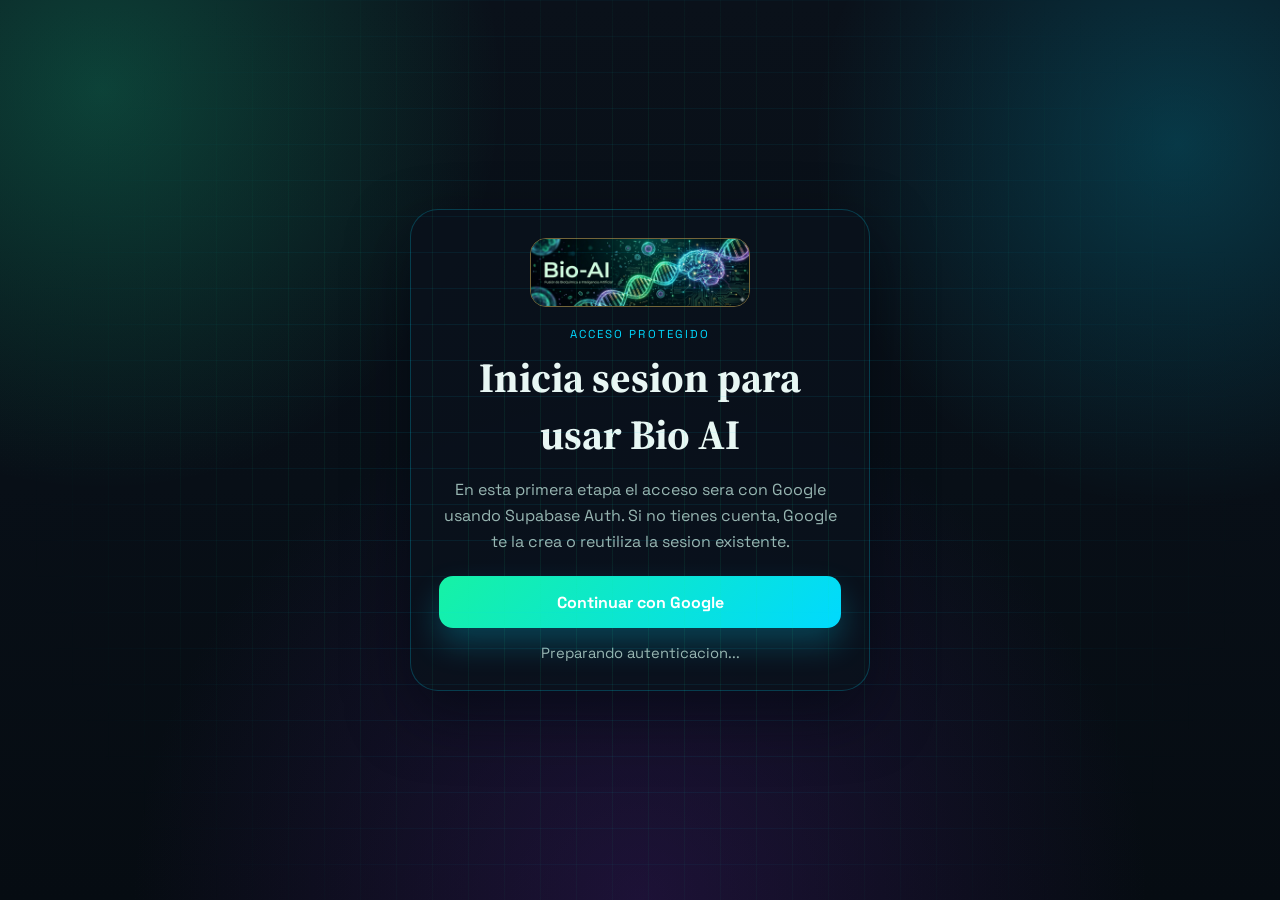
<file: login.html>
<!DOCTYPE html>
<html lang="es">
<head>
  <meta charset="UTF-8" />
  <meta name="viewport" content="width=device-width, initial-scale=1.0" />
  <title>Bio AI | Acceso</title>
  <link rel="preconnect" href="https://fonts.googleapis.com" />
  <link rel="preconnect" href="https://fonts.gstatic.com" crossorigin />
  <link href="https://fonts.googleapis.com/css2?family=Space+Grotesk:wght@400;500;700&family=Source+Serif+4:wght@400;600&display=swap" rel="stylesheet" />
  <link rel="stylesheet" href="styles/style.css?v=20260414-2" />
</head>
<body>
  <main class="auth-shell">
    <section class="auth-card" aria-label="Ingreso a Bio AI">
      <img class="auth-banner" src="assets/banner.png" alt="Banner de Bio AI" />
      <p class="auth-eyebrow">Acceso protegido</p>
      <h1>Inicia sesion para usar Bio AI</h1>
      <p class="auth-copy">En esta primera etapa el acceso sera con Google usando Supabase Auth. Si no tienes cuenta, Google te la crea o reutiliza la sesion existente.</p>
      <button id="googleLoginButton" class="btn btn-primary auth-google" type="button">Continuar con Google</button>
      <p id="authMessage" class="auth-message">Preparando autenticacion...</p>
    </section>
  </main>

  <script type="module" src="scripts/login.js?v=20260414-2"></script>
</body>
</html>
</file>
<file: styles/style.css>
:root {
  --bg: #060c12;
  --panel: rgba(10, 18, 28, 0.86);
  --ink: #e8f7f4;
  --muted: #98b6b2;
  --line: rgba(22, 242, 165, 0.24);
  --accent: #16f2a5;
  --accent-strong: #00d9ff;
  --alert: #f4c95d;
  --shadow: 0 24px 60px rgba(2, 8, 14, 0.55);
  --radius-xl: 28px;
  --radius-lg: 20px;
}

* {
  box-sizing: border-box;
}

html {
  height: 100%;
  scroll-behavior: smooth;
}

body {
  margin: 0;
  height: 100%;
  overflow: hidden;
  font-family: "Space Grotesk", sans-serif;
  color: var(--ink);
  background:
    radial-gradient(circle at 8% 10%, rgba(22, 242, 165, 0.22), transparent 28%),
    radial-gradient(circle at 92% 16%, rgba(0, 217, 255, 0.2), transparent 26%),
    radial-gradient(circle at 50% 100%, rgba(73, 29, 125, 0.34), transparent 46%),
    linear-gradient(180deg, #0a111a 0%, #080f17 54%, #060c12 100%);
}

body::before {
  content: "";
  position: fixed;
  inset: 0;
  pointer-events: none;
  background-image: linear-gradient(rgba(0, 217, 255, 0.08) 1px, transparent 1px), linear-gradient(90deg, rgba(22, 242, 165, 0.08) 1px, transparent 1px);
  background-size: 36px 36px;
  mask-image: radial-gradient(circle at center, black 28%, transparent 80%);
}

button,
textarea {
  font: inherit;
}

img {
  max-width: 100%;
  display: block;
}

.auth-shell {
  min-height: 100dvh;
  display: grid;
  place-items: center;
  padding: 24px;
}

.auth-card {
  width: min(100%, 460px);
  padding: 28px;
  border-radius: 28px;
  background: rgba(10, 18, 28, 0.88);
  border: 1px solid rgba(0, 217, 255, 0.22);
  box-shadow: var(--shadow);
  text-align: center;
}

.auth-banner {
  width: min(100%, 220px);
  margin: 0 auto 20px;
  border-radius: 16px;
  border: 1px solid rgba(244, 201, 93, 0.45);
}

.auth-eyebrow {
  margin: 0 0 8px;
  color: var(--accent-strong);
  text-transform: uppercase;
  letter-spacing: 0.18em;
  font-size: 0.72rem;
}

.auth-card h1 {
  margin: 0;
  font-family: "Source Serif 4", serif;
  font-size: clamp(1.8rem, 4vw, 2.6rem);
}

/* ── Sidebar ── */

.sidebar {
  width: 260px;
  flex-shrink: 0;
  display: flex;
  flex-direction: column;
  background: rgba(5, 10, 16, 0.98);
  border-right: 1px solid rgba(0, 217, 255, 0.15);
  z-index: 100;
  overflow: hidden;
  transition: transform 260ms ease;
}

.sidebar-top {
  padding: 16px 12px 12px;
  border-bottom: 1px solid rgba(0, 217, 255, 0.1);
}

.btn-new-chat {
  display: flex;
  align-items: center;
  gap: 8px;
  width: 100%;
  padding: 10px 12px;
  background: rgba(22, 242, 165, 0.08);
  border: 1px solid rgba(22, 242, 165, 0.3);
  color: var(--accent);
  border-radius: 12px;
  font-size: 0.88rem;
  font-weight: 600;
  cursor: pointer;
  transition: background 160ms, border-color 160ms;
}

.btn-new-chat:hover {
  background: rgba(22, 242, 165, 0.15);
  border-color: rgba(22, 242, 165, 0.54);
}

.btn-new-chat svg {
  width: 15px;
  height: 15px;
  flex-shrink: 0;
}

.sidebar-history {
  flex: 1;
  overflow-y: auto;
  padding: 10px 8px 8px;
}

.sidebar-section-label {
  margin: 0 0 6px 6px;
  font-size: 0.7rem;
  text-transform: uppercase;
  letter-spacing: 0.12em;
  color: var(--muted);
  opacity: 0.65;
}

.history-list {
  list-style: none;
  padding: 0;
  margin: 0;
  display: flex;
  flex-direction: column;
  gap: 2px;
  position: relative;
}

.history-item {
  position: relative;
  display: flex;
  align-items: center;
  gap: 8px;
  padding: 9px 10px;
  border-radius: 10px;
  font-size: 0.86rem;
  color: var(--ink);
  cursor: pointer;
  opacity: 0.8;
  transition: background 140ms, opacity 140ms;
}

.history-item.menu-open {
  z-index: 40;
}

.history-item-title {
  flex: 1;
  min-width: 0;
  white-space: nowrap;
  overflow: hidden;
  text-overflow: ellipsis;
}

.history-item-pin {
  flex-shrink: 0;
  font-size: 0.66rem;
  text-transform: uppercase;
  letter-spacing: 0.08em;
  color: #f4e0a0;
  border: 1px solid rgba(244, 201, 93, 0.42);
  border-radius: 999px;
  padding: 2px 6px;
}

.history-item.is-pinned {
  background: rgba(244, 201, 93, 0.07);
}

.history-item-actions {
  position: relative;
  flex-shrink: 0;
}

.history-item-menu-button {
  width: 24px;
  height: 24px;
  display: grid;
  place-items: center;
  border: 1px solid transparent;
  background: transparent;
  color: var(--muted);
  border-radius: 8px;
  cursor: pointer;
  font-weight: 700;
  line-height: 1;
}

.history-item-menu-button:hover {
  border-color: rgba(22, 242, 165, 0.34);
  color: var(--ink);
}

.history-item-menu {
  position: absolute;
  top: calc(100% + 6px);
  right: 0;
  min-width: 122px;
  display: none;
  padding: 6px;
  border-radius: 10px;
  border: 1px solid rgba(0, 217, 255, 0.24);
  background: rgba(6, 12, 20, 0.98);
  box-shadow: 0 14px 30px rgba(2, 8, 14, 0.5);
  z-index: 12;
}

.history-item-menu.is-open {
  display: grid;
  gap: 4px;
}

.history-item-menu-action {
  border: none;
  background: transparent;
  color: var(--ink);
  text-align: left;
  padding: 7px 8px;
  border-radius: 8px;
  font-size: 0.82rem;
  cursor: pointer;
}

.history-item-menu-action:hover {
  background: rgba(22, 242, 165, 0.12);
}

.history-item-menu-action.is-danger {
  color: #ffb4b4;
}

.history-item-menu-action.is-danger:hover {
  background: rgba(239, 68, 68, 0.16);
}

.history-item:hover {
  background: rgba(22, 242, 165, 0.08);
  opacity: 1;
}

.history-item.is-active {
  background: rgba(22, 242, 165, 0.14);
  border-left: 2.5px solid var(--accent);
  padding-left: 8px;
  opacity: 1;
}

.history-empty {
  padding: 8px 10px;
  font-size: 0.82rem;
  color: var(--muted);
  opacity: 0.55;
  list-style: none;
}

.sidebar-footer {
  display: flex;
  align-items: center;
  gap: 8px;
  padding: 12px;
  border-top: 1px solid rgba(0, 217, 255, 0.1);
}

.user-info {
  display: flex;
  align-items: center;
  gap: 10px;
  flex: 1;
  min-width: 0;
}

.user-avatar {
  width: 32px;
  height: 32px;
  border-radius: 50%;
  object-fit: cover;
  flex-shrink: 0;
  border: 1.5px solid rgba(22, 242, 165, 0.4);
}

.user-name {
  font-size: 0.86rem;
  font-weight: 500;
  color: var(--ink);
  white-space: nowrap;
  overflow: hidden;
  text-overflow: ellipsis;
  min-width: 0;
}

.btn-signout {
  width: 34px;
  height: 34px;
  display: grid;
  place-items: center;
  background: transparent;
  border: 1px solid rgba(244, 201, 93, 0.28);
  border-radius: 8px;
  color: #f4e0a0;
  cursor: pointer;
  flex-shrink: 0;
  transition: background 140ms, border-color 140ms;
}

.btn-signout:hover {
  background: rgba(244, 201, 93, 0.1);
  border-color: rgba(244, 201, 93, 0.6);
}

.btn-signout svg {
  width: 16px;
  height: 16px;
}

.sidebar-toggle {
  display: none;
}

.sidebar-overlay {
  display: none;
}

/* Sidebar theme-old overrides */
body.theme-old .sidebar {
  background: rgba(248, 242, 232, 0.98);
  border-right: 1px solid rgba(42, 54, 48, 0.14);
}

body.theme-old .sidebar-top {
  border-bottom-color: rgba(42, 54, 48, 0.1);
}

body.theme-old .sidebar-footer {
  border-top-color: rgba(42, 54, 48, 0.1);
}

body.theme-old .btn-new-chat {
  background: rgba(15, 118, 110, 0.07);
  border-color: rgba(15, 118, 110, 0.28);
  color: var(--accent);
}

body.theme-old .btn-new-chat:hover {
  background: rgba(15, 118, 110, 0.13);
  border-color: rgba(15, 118, 110, 0.5);
}

body.theme-old .history-item:hover {
  background: rgba(15, 118, 110, 0.08);
}

body.theme-old .history-item-pin {
  color: #b45309;
  border-color: rgba(180, 83, 9, 0.38);
}

body.theme-old .history-item.is-pinned {
  background: rgba(180, 83, 9, 0.08);
}

body.theme-old .history-item-menu-button:hover {
  border-color: rgba(15, 118, 110, 0.32);
}

body.theme-old .history-item-menu {
  border: 1px solid rgba(42, 54, 48, 0.14);
  background: rgba(255, 250, 243, 0.98);
  box-shadow: 0 10px 20px rgba(31, 37, 34, 0.14);
}

body.theme-old .history-item-menu-action:hover {
  background: rgba(15, 118, 110, 0.12);
}

body.theme-old .history-item-menu-action.is-danger {
  color: #b45309;
}

body.theme-old .history-item-menu-action.is-danger:hover {
  background: rgba(180, 83, 9, 0.1);
}

body.theme-old .history-item.is-active {
  background: rgba(15, 118, 110, 0.12);
  border-left-color: var(--accent);
}

body.theme-old .user-avatar {
  border-color: rgba(15, 118, 110, 0.4);
}

body.theme-old .btn-signout {
  border-color: rgba(180, 83, 9, 0.28);
  color: #b45309;
}

body.theme-old .btn-signout:hover {
  background: rgba(180, 83, 9, 0.08);
  border-color: rgba(180, 83, 9, 0.6);
}

body.theme-old .sidebar-toggle {
  background: rgba(255, 250, 243, 0.96);
  border-color: rgba(15, 118, 110, 0.28);
  color: var(--ink);
}

.auth-copy {
  margin: 14px 0 22px;
  color: var(--muted);
  line-height: 1.6;
}

.auth-google {
  width: 100%;
  min-height: 52px;
}

.auth-message {
  margin: 16px 0 0;
  color: var(--muted);
  font-size: 0.92rem;
}

.auth-message.is-error {
  color: #ff9c9c;
}

body.theme-old .auth-card {
  background: rgba(255, 250, 243, 0.9);
  border: 1px solid rgba(255, 255, 255, 0.55);
}

body.theme-old .auth-banner {
  border: 1px solid var(--line);
}

body.theme-old .auth-message.is-error {
  color: #991b1b;
}

.app-layout {
  display: flex;
  min-height: 100vh;
  min-height: 100svh;
  height: 100svh;
  overflow: hidden;
}

.chat-app {
  flex: 1;
  min-width: 0;
  min-height: 0;
  padding: 20px 12px;
  overflow: hidden;
}

.chat-panel {
  height: 100%;
  min-height: 0;
  display: grid;
  grid-template-rows: auto 1fr auto auto;
  background: var(--panel);
  backdrop-filter: blur(22px);
  border: 1px solid rgba(0, 217, 255, 0.22);
  border-radius: var(--radius-xl);
  box-shadow: var(--shadow);
  overflow: hidden;
}

.chat-header {
  display: flex;
  align-items: stretch;
  gap: 0;
  padding: 8px 28px;
  border-bottom: 0;
  overflow: hidden;
  border-radius: 0 12px 12px 0;
}

.sidebar-toggle {
  display: grid;
  place-items: center;
  flex-shrink: 0;
  width: 34px;
  height: auto;
  align-self: stretch;
  background: rgba(8, 16, 24, 0.72);
  border: 1px solid rgba(0, 217, 255, 0.28);
  border-radius: 10px 0 0 10px;
  color: var(--ink);
  cursor: pointer;
  transition: border-color 160ms;
}

.sidebar-toggle:hover {
  border-color: rgba(22, 242, 165, 0.55);
}

.sidebar-toggle svg {
  width: 14px;
  height: 14px;
}

.sidebar-pre-footer {
  padding: 8px 12px;
  border-top: 1px solid rgba(0, 217, 255, 0.1);
}

.theme-toggle {
  display: block;
  width: 100%;
  border: 1px solid rgba(244, 201, 93, 0.5);
  background: rgba(8, 16, 24, 0.5);
  color: #f4e0a0;
  border-radius: 10px;
  padding: 9px 12px;
  font-size: 0.82rem;
  font-weight: 700;
  letter-spacing: 0.02em;
  cursor: pointer;
  text-align: left;
  transition: background 160ms, border-color 160ms;
}

.theme-toggle:hover {
  background: rgba(244, 201, 93, 0.1);
  border-color: rgba(244, 201, 93, 0.75);
}

.header-banner {
  flex: 1 1 auto;
  min-width: 0;
  width: 100%;
  max-width: none;
  height: auto;
  margin: 0;
  display: block;
  border-radius: 0 10px 10px 0;
  border: 1px solid rgba(244, 201, 93, 0.45);
}

.eyebrow {
  margin: 0 0 10px;
  text-transform: uppercase;
  letter-spacing: 0.18em;
  font-size: 0.74rem;
  color: var(--accent-strong);
}

.chat-header h1,
.block-heading h2 {
  margin: 0;
  font-family: "Source Serif 4", serif;
  font-weight: 600;
  line-height: 1;
}

.chat-header h1 {
  font-size: clamp(2rem, 4vw, 3.6rem);
}

.header-copy,
.block-heading p,
.medical-note span,
.preview-placeholder,
.toolbar-copy span {
  color: var(--muted);
}

.header-copy {
  margin: 14px 0 0;
  line-height: 1.6;
}


.intake-panel {
  padding: 0 28px 22px;
  border-bottom: 1px solid var(--line);
}

.intake-card {
  background: rgba(255, 251, 246, 0.8);
  border: 1px solid var(--line);
  border-radius: var(--radius-lg);
  padding: 18px;
}

.block-heading {
  margin-bottom: 14px;
}

.block-heading p {
  margin: 8px 0 0;
  line-height: 1.5;
}

.input-toolbar {
  display: grid;
  grid-template-columns: auto auto 1fr;
  gap: 14px;
  align-items: center;
  margin-bottom: 14px;
}

.icon-upload {
  width: 58px;
  height: 58px;
  display: grid;
  place-items: center;
  border-radius: 18px;
  border: 1.5px dashed rgba(22, 242, 165, 0.44);
  background: linear-gradient(180deg, rgba(0, 217, 255, 0.16), rgba(22, 242, 165, 0.08));
  cursor: pointer;
  transition: transform 160ms ease, box-shadow 160ms ease, border-color 160ms ease;
}

.icon-upload:hover {
  transform: translateY(-1px);
  box-shadow: 0 12px 24px rgba(0, 217, 255, 0.2);
  border-color: rgba(22, 242, 165, 0.72);
}

.icon-upload svg {
  width: 28px;
  height: 28px;
  fill: var(--accent);
}

.icon-camera {
  width: 48px;
  height: 48px;
  display: grid;
  place-items: center;
  border-radius: 14px;
  border: 1.5px dashed rgba(22, 242, 165, 0.44);
  background: linear-gradient(180deg, rgba(0, 217, 255, 0.16), rgba(22, 242, 165, 0.08));
  cursor: pointer;
  transition: transform 160ms ease, box-shadow 160ms ease, border-color 160ms ease;
}

.icon-camera:hover {
  transform: translateY(-1px);
  box-shadow: 0 8px 20px rgba(0, 217, 255, 0.2);
  border-color: rgba(22, 242, 165, 0.72);
}

.icon-camera svg {
  width: 22px;
  height: 22px;
  fill: var(--accent);
}

.preview-chip {
  width: 74px;
  height: 58px;
  border-radius: 16px;
  overflow: hidden;
  border: 1px solid var(--line);
  background: linear-gradient(180deg, rgba(255, 255, 255, 0.82), rgba(250, 245, 239, 0.95));
}

.preview-chip img {
  width: 100%;
  height: 100%;
  object-fit: cover;
}

.preview-placeholder-chip {
  min-height: 58px;
  display: grid;
  place-items: center;
  font-size: 0.82rem;
}

.preview-placeholder-chip p {
  margin: 0;
}

.toolbar-copy {
  display: grid;
  gap: 3px;
}

.toolbar-copy strong {
  font-size: 0.95rem;
}

textarea {
  width: 100%;
  border: 1px solid rgba(0, 217, 255, 0.22);
  border-radius: 14px;
  background: rgba(7, 14, 22, 0.96);
  color: var(--ink);
  padding: 14px 16px;
  resize: none;
  line-height: 1.5;
  transition: border-color 160ms ease, box-shadow 160ms ease;
}

textarea::placeholder {
  color: #80a6b1;
}

textarea:focus {
  outline: none;
  border-color: rgba(22, 242, 165, 0.72);
  box-shadow: 0 0 0 4px rgba(0, 217, 255, 0.18);
}

.button-row {
  display: grid;
  grid-template-columns: 1fr 1fr;
  gap: 10px;
  margin-top: 14px;
}

.btn {
  appearance: none;
  border: none;
  border-radius: 14px;
  padding: 14px 16px;
  font-weight: 700;
  cursor: pointer;
  transition: transform 160ms ease, box-shadow 160ms ease, opacity 160ms ease, background 160ms ease;
}

.btn:hover {
  transform: translateY(-1px);
}

.btn:disabled {
  opacity: 0.55;
  cursor: not-allowed;
  transform: none;
}

.btn-primary {
  background: linear-gradient(135deg, var(--accent), var(--accent-strong));
  color: white;
  box-shadow: 0 16px 32px rgba(0, 217, 255, 0.24);
}

.btn-send {
  width: 48px;
  height: 48px;
  padding: 0;
  display: grid;
  place-items: center;
  border-radius: 999px;
}

.btn-send svg {
  width: 20px;
  height: 20px;
  fill: currentColor;
}

.btn-ghost {
  background: transparent;
  color: var(--ink);
  border: 1px solid rgba(244, 201, 93, 0.35);
}

.messages {
  padding: 20px 28px 22px;
  overflow-y: auto;
  min-height: 0;
  display: grid;
  align-content: start;
  gap: 14px;
}

.message {
  max-width: min(90%, 760px);
  padding: 16px 18px;
  border-radius: 22px;
  line-height: 1.6;
  animation-duration: 260ms;
  animation-timing-function: ease;
  animation-fill-mode: both;
  white-space: pre-wrap;
}

.message strong {
  display: block;
  margin-bottom: 6px;
  font-size: 0.82rem;
  text-transform: uppercase;
  letter-spacing: 0.08em;
}

.message-assistant {
  background: rgba(62, 30, 104, 0.34);
  border: 1px solid rgba(0, 217, 255, 0.28);
  justify-self: start;
  animation-name: slide-in-left;
}

.message-user {
  background: rgba(22, 242, 165, 0.18);
  border: 1px solid rgba(22, 242, 165, 0.34);
  justify-self: end;
  animation-name: slide-in-right;
}

.message-system {
  background: rgba(10, 20, 30, 0.72);
  border: 1px dashed rgba(244, 201, 93, 0.48);
  justify-self: center;
  color: #f4e0a0;
  animation-name: rise;
}

.composer {
  display: grid;
  grid-template-columns: 1fr;
  gap: 0;
  align-items: stretch;
  padding: 18px 28px;
  border-top: 1px solid var(--line);
  border: 0px solid rgba(0, 217, 255, 0.22);
  border-radius: 20px;
  background: rgba(8, 16, 24, 0.8);
}

.composer-input-wrap {
  position: relative;
  display: grid;
  align-items: stretch;
}

.composer-actions {
  position: absolute;
  top: 4px;
  right: 16px;
  display: flex;
  flex-direction: column;
  align-items: center;
  gap: 10px;
  z-index: 2;
}

.composer-input-wrap textarea {
  grid-area: 1 / 1;
  width: 100%;
  min-height: 110px;
  padding-right: 72px;
  scrollbar-width: none;
}

.composer-input-wrap textarea::-webkit-scrollbar {
  display: none;
}

.composer .icon-camera,
.composer .btn-send {
  width: 46px;
  height: 46px;
}

.composer .btn-primary {
  padding: 0;
  min-width: 46px;
}

.medical-note {
  padding: 0 28px 24px;
  color: var(--alert);
  line-height: 1.5;
  font-size: 0.82rem;
}

body.theme-old {
  --bg: #f4efe6;
  --panel: rgba(255, 250, 243, 0.84);
  --ink: #1f2522;
  --muted: #63706b;
  --line: rgba(42, 54, 48, 0.12);
  --accent: #0f766e;
  --accent-strong: #0b5c55;
  --alert: #b45309;
  --shadow: 0 24px 60px rgba(31, 37, 34, 0.14);
  background:
    radial-gradient(circle at top left, rgba(15, 118, 110, 0.18), transparent 32%),
    radial-gradient(circle at right 15%, rgba(180, 83, 9, 0.14), transparent 24%),
    linear-gradient(180deg, #f8f2e8 0%, #efe8dd 52%, #e9e1d6 100%);
}

body.theme-old::before {
  background-image: linear-gradient(rgba(255, 255, 255, 0.08) 1px, transparent 1px), linear-gradient(90deg, rgba(255, 255, 255, 0.08) 1px, transparent 1px);
}

body.theme-old .chat-panel {
  border: 1px solid rgba(255, 255, 255, 0.55);
}

body.theme-old .header-banner {
  border: 0px solid var(--line);
}

body.theme-old .sidebar-pre-footer {
  border-top-color: rgba(42, 54, 48, 0.1);
}

body.theme-old .theme-toggle {
  border-color: rgba(15, 118, 110, 0.4);
  background: rgba(255, 250, 243, 0.5);
  color: #0b5c55;
}

body.theme-old .theme-toggle:hover {
  background: rgba(15, 118, 110, 0.08);
  border-color: rgba(15, 118, 110, 0.62);
}

body.theme-old .sidebar-toggle {
  background: rgba(255, 250, 243, 0.72);
  border-color: rgba(15, 118, 110, 0.28);
  color: var(--ink);
}

body.theme-old .icon-upload,
body.theme-old .icon-camera {
  border: 1.5px dashed rgba(15, 118, 110, 0.36);
  background: linear-gradient(180deg, rgba(15, 118, 110, 0.08), rgba(15, 118, 110, 0.02));
}

body.theme-old .icon-upload:hover,
body.theme-old .icon-camera:hover {
  box-shadow: 0 12px 24px rgba(15, 118, 110, 0.14);
  border-color: rgba(15, 118, 110, 0.56);
}

body.theme-old .icon-upload svg,
body.theme-old .icon-camera svg {
  fill: var(--accent-strong);
}

body.theme-old textarea {
  border: 1px solid rgba(31, 37, 34, 0.12);
  background: #fffdf9;
}

body.theme-old textarea::placeholder {
  color: #7d8984;
}

body.theme-old textarea:focus {
  border-color: rgba(15, 118, 110, 0.52);
  box-shadow: 0 0 0 4px rgba(15, 118, 110, 0.14);
}

body.theme-old .btn-primary {
  box-shadow: 0 16px 32px rgba(15, 118, 110, 0.24);
}

body.theme-old .btn-ghost {
  border: 1px solid var(--line);
}

body.theme-old .message-assistant {
  background: #fffaf2;
  border: 1px solid rgba(180, 83, 9, 0.16);
}

body.theme-old .message-user {
  background: #ddf3f0;
  border: 1px solid rgba(15, 118, 110, 0.18);
}

body.theme-old .message-system {
  background: rgba(31, 37, 34, 0.06);
  border: 1px dashed rgba(31, 37, 34, 0.14);
  color: #2d3430;
}

body.theme-old .composer {
  border-color: rgba(42, 54, 48, 0.12);
  background: rgba(255, 249, 241, 0.7);
}

.sr-only {
  position: absolute;
  width: 1px;
  height: 1px;
  padding: 0;
  margin: -1px;
  overflow: hidden;
  clip: rect(0, 0, 0, 0);
  white-space: nowrap;
  border: 0;
}

.confirm-modal {
  position: fixed;
  inset: 0;
  display: none;
  place-items: center;
  z-index: 220;
}

.confirm-modal.is-open {
  display: grid;
}

.confirm-modal-backdrop {
  position: absolute;
  inset: 0;
  background: rgba(2, 7, 12, 0.62);
}

.confirm-modal-card {
  position: relative;
  width: min(92vw, 380px);
  border-radius: 16px;
  border: 1px solid rgba(0, 217, 255, 0.24);
  background: rgba(8, 16, 24, 0.97);
  box-shadow: 0 18px 40px rgba(2, 8, 14, 0.55);
  padding: 16px;
}

.confirm-modal-title {
  margin: 0;
  font-size: 1rem;
}

.confirm-modal-text {
  margin: 10px 0 0;
  color: var(--muted);
  line-height: 1.45;
  font-size: 0.92rem;
}

.confirm-modal-actions {
  margin-top: 14px;
  display: grid;
  grid-template-columns: 1fr 1fr;
  gap: 8px;
}

.rename-modal-input {
  width: 100%;
  margin-top: 12px;
  border: 1px solid rgba(0, 217, 255, 0.26);
  border-radius: 10px;
  background: rgba(7, 14, 22, 0.96);
  color: var(--ink);
  padding: 10px 12px;
}

.rename-modal-input:focus {
  outline: none;
  border-color: rgba(22, 242, 165, 0.72);
  box-shadow: 0 0 0 3px rgba(0, 217, 255, 0.15);
}

.media-picker-card {
  width: min(92vw, 420px);
}

.media-picker-actions {
  margin-top: 14px;
  display: grid;
  gap: 8px;
}

.media-picker-actions .btn {
  width: 100%;
  padding: 12px 14px;
}

.media-picker-cancel {
  width: 100%;
  margin-top: 10px;
}

body.theme-old .confirm-modal-card {
  border-color: rgba(42, 54, 48, 0.18);
  background: rgba(255, 250, 243, 0.98);
  box-shadow: 0 12px 28px rgba(31, 37, 34, 0.18);
}

body.theme-old .rename-modal-input {
  border-color: rgba(42, 54, 48, 0.18);
  background: #fffdf9;
}

@keyframes rise {
  from {
    opacity: 0;
    transform: translateY(8px);
  }
  to {
    opacity: 1;
    transform: translateY(0);
  }
}

@keyframes slide-in-left {
  from {
    opacity: 0;
    transform: translateX(-18px);
  }
  to {
    opacity: 1;
    transform: translateX(0);
  }
}

@keyframes slide-in-right {
  from {
    opacity: 0;
    transform: translateX(18px);
  }
  to {
    opacity: 1;
    transform: translateX(0);
  }
}

@media (max-width: 980px) {
  .chat-panel {
    height: 100%;
  }

  .chat-header {
    align-items: center;
    padding: 10px 16px;
  }
}

@media (min-width: 981px) {
  .sidebar-toggle {
    display: none;
  }

  .chat-header,
  .composer,
  .medical-note {
    width: min(100%, 900px);
    margin-left: auto;
    margin-right: auto;
  }

  .messages {
    width: 100%;
    margin-left: 0;
    margin-right: 0;
  }

  .chat-header {
    align-items: center;
    padding-top: 6px;
    padding-bottom: 6px;
  }

  .header-banner {
    margin-bottom: -80px;
    margin-top: -80px;
    border-radius: 10px;
    height: 100%;
    object-fit: cover;
    object-position: center center;
  }

  .medical-note {
    padding-bottom: 18px;
  }
}

@media (max-width: 980px) {
  .sidebar {
    position: fixed;
    left: 0;
    top: 0;
    height: 100svh;
    transform: translateX(-100%);
  }

  .sidebar.is-open {
    transform: translateX(0);
  }

  .sidebar-overlay {
    display: block;
    position: fixed;
    inset: 0;
    background: rgba(0, 0, 0, 0.52);
    z-index: 99;
    opacity: 0;
    pointer-events: none;
    transition: opacity 260ms;
  }

  .sidebar-overlay.is-visible {
    opacity: 1;
    pointer-events: auto;
  }

  .chat-header {
    padding: 8px 16px;
    align-items: stretch;
  }

  .chat-app {
    padding: 6px 0;
  }

  .chat-panel,
  .intake-card {
    border-radius: 22px;
  }

  .intake-panel,
  .messages,
  .composer,
  .medical-note {
    padding-left: 16px;
    padding-right: 16px;
  }

  .theme-toggle {
    right: 16px;
    top: 14px;
    padding: 7px 11px;
    font-size: 0.74rem;
  }

  .auth-shell {
    padding: 16px;
  }

  .auth-card {
    padding: 22px 18px;
    border-radius: 22px;
  }

  .composer {
    grid-template-columns: 1fr;
    gap: 0;
  }

  .composer-input-wrap {
    display: grid;
    position: relative;
    align-items: stretch;
  }

  .composer-input-wrap textarea {
    grid-area: 1 / 1;
    width: 100%;
    min-height: 112px;
    padding-right: 72px;
    scrollbar-width: none;
  }

  .composer-input-wrap textarea::-webkit-scrollbar {
    display: none;
  }

  .composer-actions {
    position: absolute;
    top: 3px;
    right: 16px;
    display: flex;
    flex-direction: column;
    align-items: center;
    gap: 10px;
    z-index: 2;
  }

  .composer .icon-camera,
  .composer .btn-send {
    width: 46px;
    height: 46px;
  }

  .composer .btn-primary {
    padding: 0;
    border-radius: 12px;
    min-width: 46px;
    box-shadow: none;
  }

  .composer .btn-send {
    width: 48px;
    height: 48px;
    padding: 0;
    border-radius: 14px;
  }

  .message {
    max-width: 100%;
  }
}
</file>
